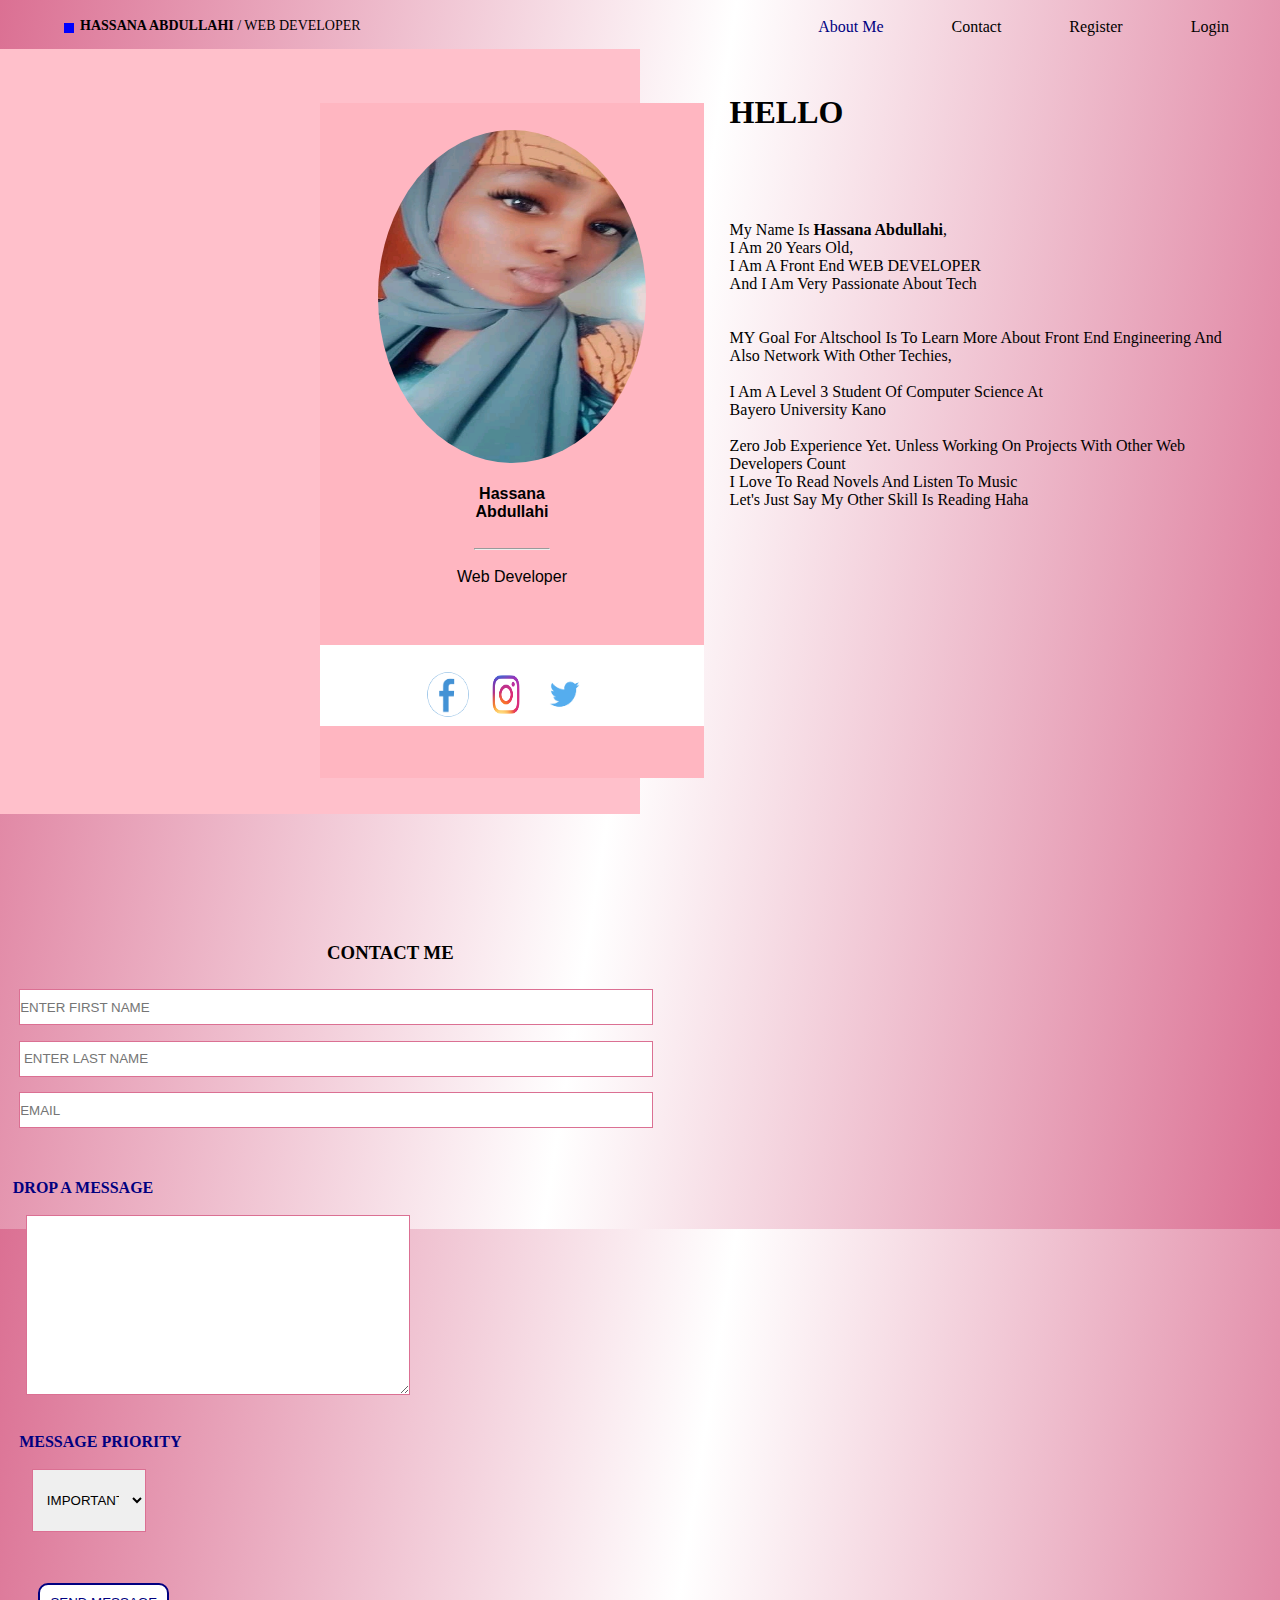
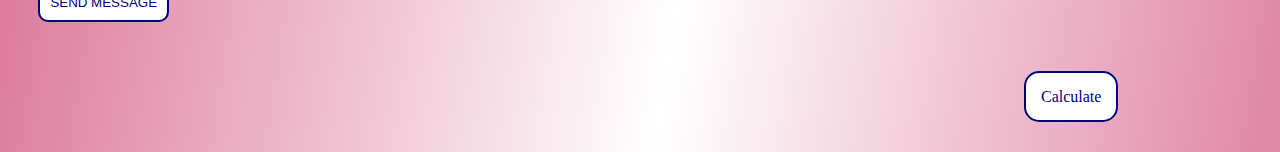
<file: index.html>
<!DOCTYPE html>
<html lang="en">
<head>
    <meta charset="UTF-8">
    <meta http-equiv="X-UA-Compatible" content="IE=edge">
    <meta name="viewport" content="width=device-width, initial-scale=1.0">
    <title>ABOUT ME</title>
    <link rel="stylesheet" href="about.css">
  
</head>
<body>
    <header>
        <div class="sq"></div>
        <div class="name">
            <p> <b>HASSANA ABDULLAHI</b> / WEB DEVELOPER</p>
        </div>
        <nav>
            <div class="links">
                <ul>
                    <li> <a class="active1"  href="index.html">About Me</a></li>
                    <li> <a class="active2"  href="#contact"> Contact</a></li>
                    <li> <a class="active3" href="register.html">Register</a></li>
                    <li> <a class="active4" href="login.html">Login</a></li>
                </ul>
    
                </div>
        </nav>
        </div>
    </header>
    <main>
        <section class="sect1">
            <div class="inner">
                <img src="hansy.jpg">
                <p><b>hassana <br> abdullahi</b></p>
                <hr>
                <p class="ps"> Web developer</p>
                <div class="grid">
                    <a href="#"><img class="socialimg" src="fb.png"></a>
                    <a href="#"><img class="socialimg" src="ins1.png"></a>
                    <a href="#"><img class="socialimg" src="twit.png"></a>
                </div>
            </div>
        </section>
        <aside class="alt">
            <h1><b>HELLO</b></h1><br>
            
            <p class="p2">My Name is <b>Hassana Abdullahi</b>, <br>I am 20 years old, 
                <br>
                I am a Front End WEB DEVELOPER<br> And i  am very passionate about Tech<br><br>
                <br> MY goal for altschool is to learn more about front end engineering and also network with other techies,<br> 
                <br> 
                i am a level 3 student of computer  science at <br>Bayero university kano<br>
                 <br>
                 zero job experience yet. unless working on projects with other web developers count
                 <br>
                 i love to read novels and listen to music
                 <br>let's just say my other skill is Reading haha
            </p>
        </aside>
    
    </main>
        
    <main class="main">
        
        <form action="#"  method="post" id="contact">
            <h3>CONTACT ME</h3>
            <div class="form">
                <input id="inputFname" type="text" required name="First-name" placeholder="ENTER First Name">
            </div>
            <div class="form">
                <input id="inputLname" type="text" required name="last-name" placeholder=" ENTER Last Name">
            </div>
            <div class="form">
                <input id="inputEmail" type="email" required name="email"  placeholder="Email">
            </div><br><br>
            <label><b>DROP A MESSAGE</b></label><br><br>
            <div class="message">
                <textarea name="messages" required part=""></textarea>
            </div>
            <div class="form"><br>
                <label for=""><b>MESSAGE priority</b></label><br><br>
                <select required name="PRIORITY">
                    <option value="IMPORTANT">IMPORTANT</option>
                    <option value="URGENT">URGENT</option>
                    <option value="CASUAL">CASUAL</option>
                    <option value="OFFICIAL">OFFICIAL</option>
                    <option value=""></option>
                    <option value=""></option>
            
                </select>
            </div>
            <br><br>
            <div class="">
            <input class="btn" type="submit" name="submit" value="SEND MESSAGE">
           </div>

    
           
    </form>
    </main>
    

    <a class="calc" href="calc.html">Calculate</a>
    
    

   
</body>
</html>
</file>
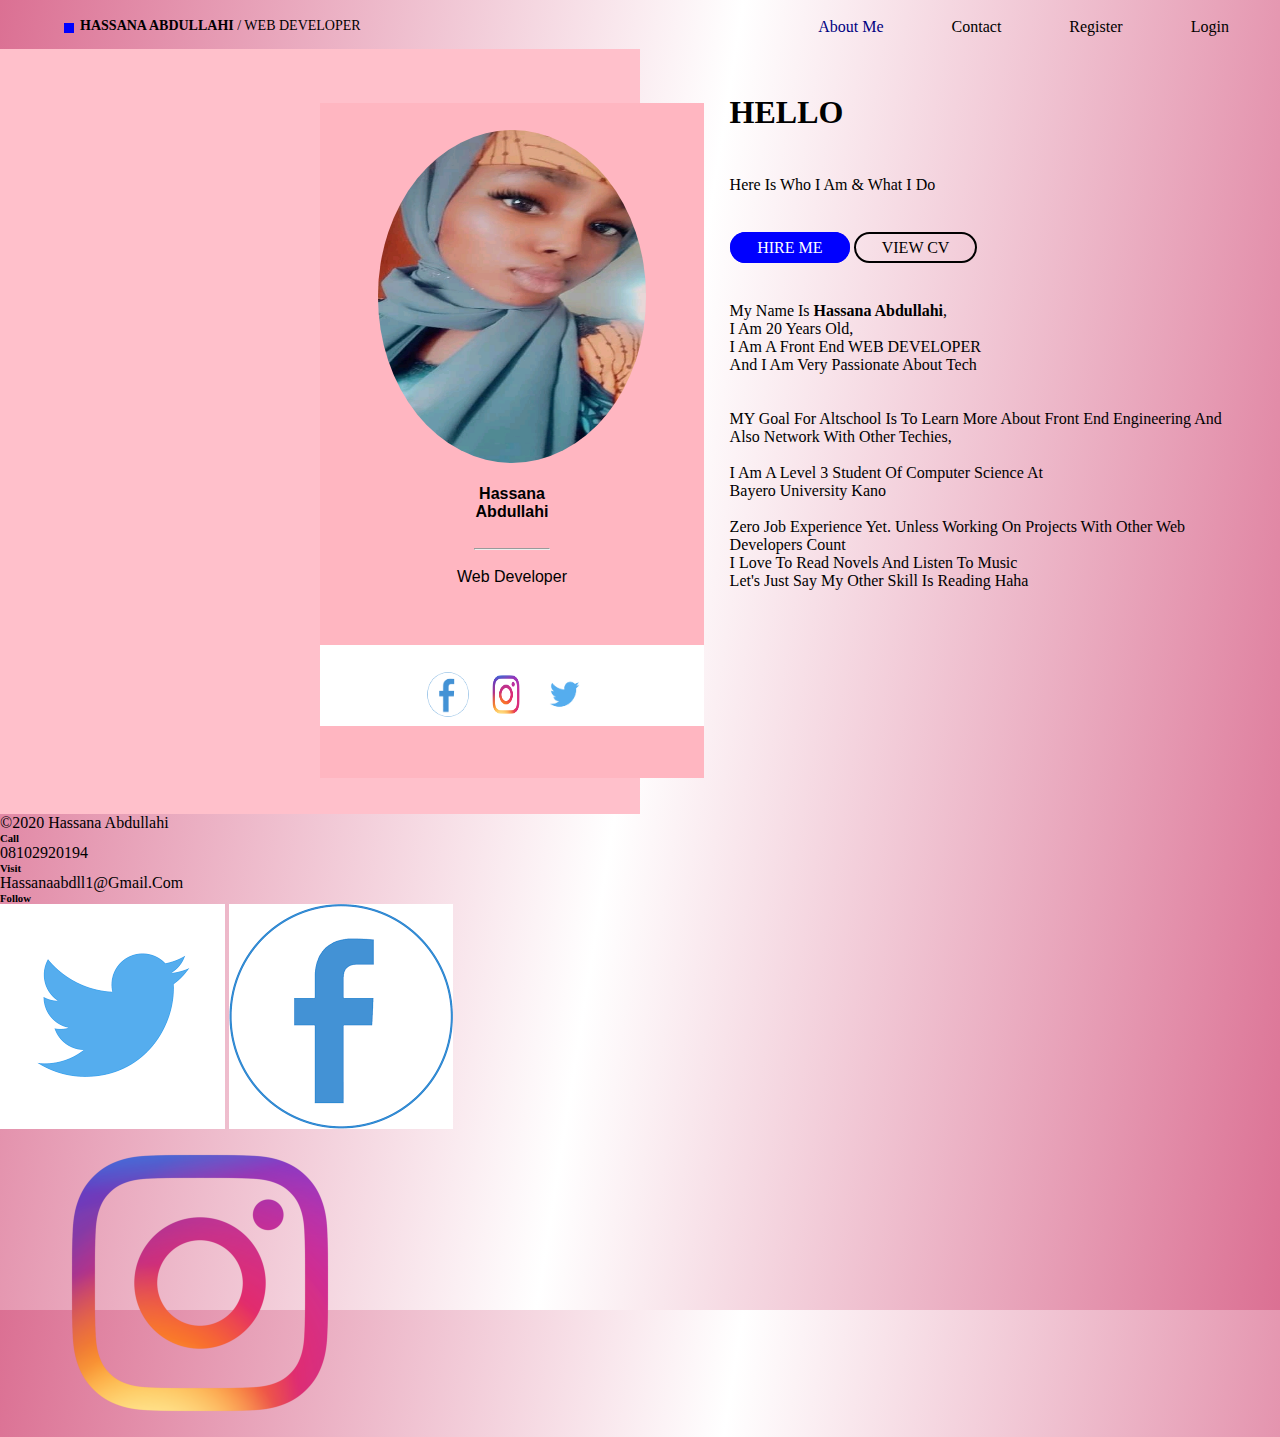
<file: about.html>
<!DOCTYPE html>
<html lang="en">
<head>
    <meta charset="UTF-8">
    <meta http-equiv="X-UA-Compatible" content="IE=edge">
    <meta name="viewport" content="width=device-width, initial-scale=1.0">
    <title>ABOUT ME</title>
    <link rel="stylesheet" href="about.css">
</head>
<body>
    <header>
        <div class="sq"></div>
        <div class="name">
            <p> <b>HASSANA ABDULLAHI</b> / WEB DEVELOPER</p>
        </div>
        <nav>
            <div class="links">
                <ul>
                    <li> <a class="active1"  href="about.html">About Me</a></li>
                    <li> <a class="active2"  href="contact.html"> Contact</a></li>
                    <li> <a class="active3" href="register.html">Register</a></li>
                    <li> <a class="active4" href="login.html">Login</a></li>
                </ul>
    
                </div>
        </nav>
        </div>
    </header>
        
    <section class="sect1">
        <div class="inner">
            <img src="hansy.jpg">
            <p><b>hassana <br> abdullahi</b></p>
            <hr>
            <p class="ps"> Web developer</p>
            <div class="grid">
                <a href="#"><img class="socialimg" src="fb.png"></a>
                <a href="#"><img class="socialimg" src="ins1.png"></a>
                <a href="#"><img class="socialimg" src="twit.png"></a>
            </div>
        </div>
    </section>
    <aside class="alt">
        <h1><b>HELLO</b></h1><br>
        <P class="p1">Here is who i am & what i do</P>
        <a class="a1" href="">HIRE ME</a>
        <a class="a2" href="">VIEW CV</a>
        <p class="p2">My Name is <b>Hassana Abdullahi</b>, <br>I am 20 years old, 
            <br>
            I am a Front End WEB DEVELOPER<br> And i  am very passionate about Tech<br><br>
            <br> MY goal for altschool is to learn more about front end engineering and also network with other techies,<br> 
            <br> 
            i am a level 3 student of computer  science at <br>Bayero university kano<br>
             <br>
             zero job experience yet. unless working on projects with other web developers count
             <br>
             i love to read novels and listen to music
             <br>let's just say my other skill is Reading haha
        </p>
    </aside>

    <footer class="fgrid">
        <diV class="f1">
            &copy;2020 hassana abdullahi
        </diV>
        <div class="f2">
            <div>
                <h6>call</h6>
                <p>08102920194</p>
            </div>

            <div>
                <h6>visit</h6>
                <p>hassanaabdll1@gmail.com</p>
            </div>
       
            <div class="parts">
                <h6>follow</h6>
                <div class="size">
                   <a href="#"><img class="socialimg" src="twit.png"></a>
                   <a href="#"><img class="socialimg" src="fb.png"></a>
                   <a href="#"><img class="socialimg" src="ins1.png"></a>
                </div>
            </div>
        </div>
       
    </footer>

</body>
</html>
</file>
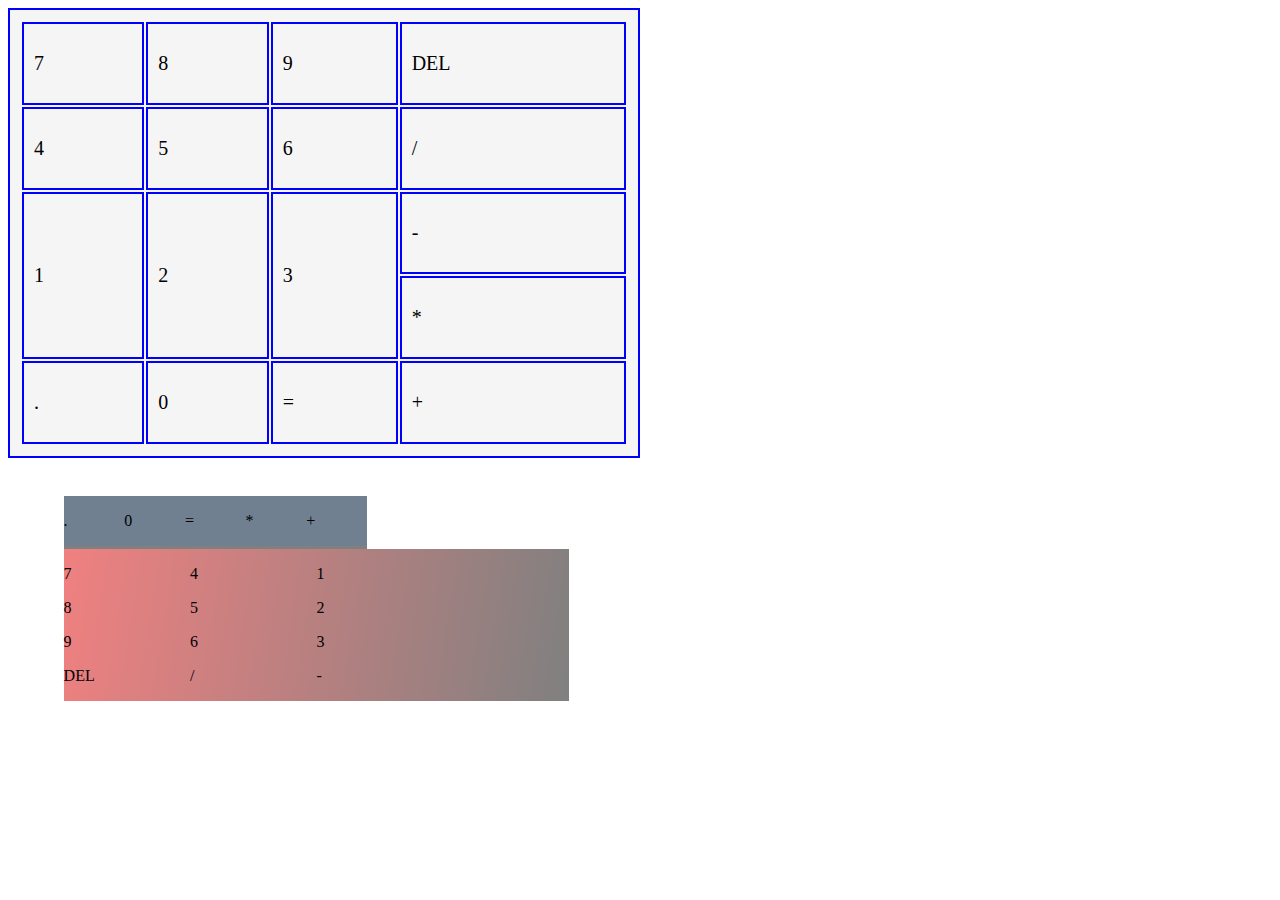
<file: calc.html>
<!DOCTYPE html>
<html lang="en">
<head>
    <meta charset="UTF-8">
    <meta http-equiv="X-UA-Compatible" content="IE=edge">
    <meta name="viewport" content="width=device-width, initial-scale=1.0">
    <title>Calculator</title>
    <link rel="stylesheet" href="calc.css">
</head>
<body>
    <section>
        <table border="1">
            <tr>
                <td>7</td>
                <td>8</td>
                <td>9</td>
                <td>DEL</td>
            </tr>
            <tr>
                <td>4</td>
                <td>5</td>
                <td>6</td>
                <td>/</td>
            </tr>
            <tr>
                <td rowspan="2">1</td>
                <td rowspan="2">2</td>
                <td rowspan="2">3</td>
                <td>-</td>
            </tr>
            <tr>
               
                <td>*</td>
            </tr>
            <tr>
                <td>.</td>
                <td>0</td>
                <td>=</td>
                <td>+</td>
            </tr>
        </table>
        
        
    </section>
    <main>
        <div class="top">
                
            <p>.</p>
            <p>0</p>
            <p>=</p>
            <p>*</p>
            <p>+</p>

        </div>
        <div class="grid">
            <div class="">
                <p>7</p>
                <p>8</p>
                <p>9</p>
                <p>DEL</p>

            </div>
           
    
            <div class="">
                <p>4</p>
                <p>5</p>
                <p>6</p>
                <p>/</p>

            </div>
            <div class="">
                <p>1</p>
                <p>2</p>
                <p>3</p>
                <p>-</p>
                


            </div>
            
        </div>
    </main>
</body>
</html>
</file>
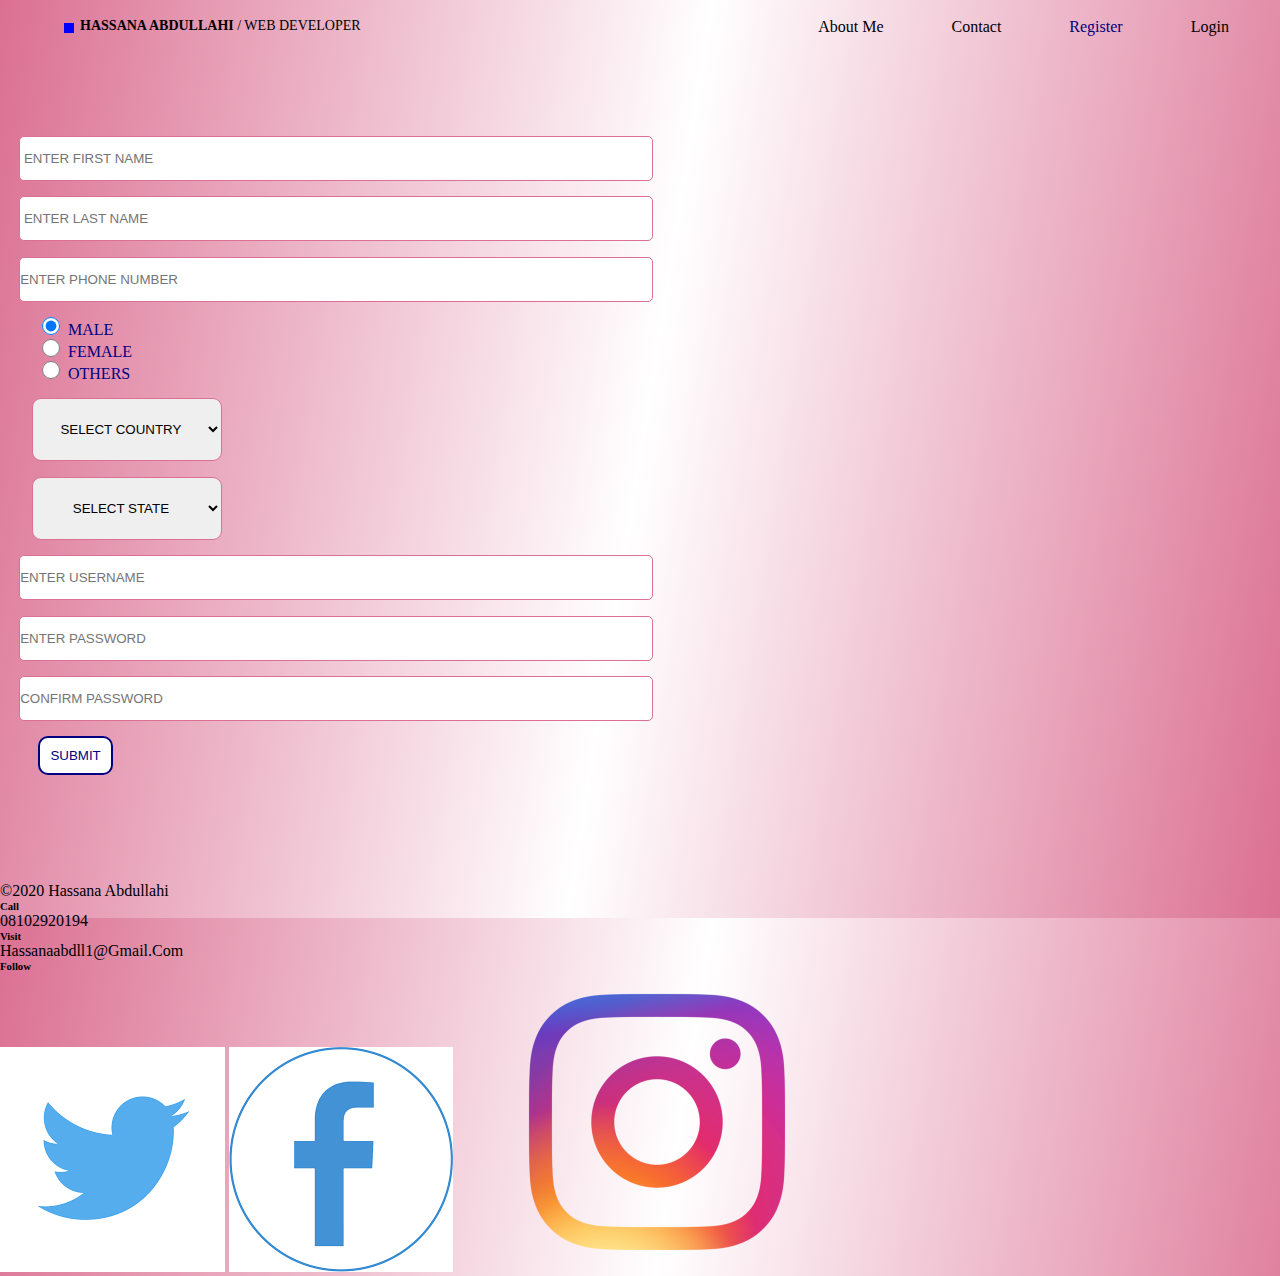
<file: register.html>
<!DOCTYPE html>
<html lang="en">
<head>
    <meta charset="UTF-8">
    <meta http-equiv="X-UA-Compatible" content="IE=edge">
    <meta name="viewport" content="width=device-width, initial-scale=1.0">
    <title>REGISTER</title>
    <link rel="stylesheet" href="about.css">
    <link rel="stylesheet" href="register.css">
</head>
<body>
    
    <header>
        <div class="sq"></div>
        <div class="name">
            <p> <b>HASSANA ABDULLAHI</b> / WEB DEVELOPER</p>
        </div>
        <nav>
            <div class="links">
                <ul>
                    <li> <a class=""  href="index.html">About Me</a></li>
                    <li> <a class=""  href="contact.html"> Contact</a></li>
                    <li> <a class="active3" href="register.html">Register</a></li>
                    <li> <a class="active4" href="login.html">Login</a></li>
                </ul>
    
            </div>
        </nav>
    </header>
    <br>
    <br>

        <form action="#" method="post" id="myForm">
            <div class="form">
                <input id="inputFname" type="text" required name="first-name" placeholder=" enter First Name">
            </div>

            <div class="form">
                <input id="inputLname" type="text" required name="last-name" placeholder=" enter Last Name">
            </div>
            <div class="form">
                <input id="inputtel" type="tel" required name="tel" placeholder="Enter phone number">
            </div>
            <div class="rform">
                <input type="radio" name="gender" required value="Male" checked> Male
            </div>
            <div class="rform">
                <input type="radio" name="gender" required value="Female"> Female
            </div>
            <div class="rform">
                <input type="radio" name="gender" required value="Others"> Others
            </div>
            <div class="form">
                <select id="country" name="country">
                    <option>select country</option>
                    <option value="AF">Afghanistan</option>
                    <option value="AX">Aland Islands</option>
                    <option value="AL">Albania</option>
                    <option value="DZ">Algeria</option>
                    <option value="AS">American Samoa</option>
                    <option value="AD">Andorra</option>
                    <option value="AO">Angola</option>
                    <option value="AI">Anguilla</option>
                    <option value="AQ">Antarctica</option>
                    <option value="AG">Antigua and Barbuda</option>
                    <option value="AR">Argentina</option>
                    <option value="AM">Armenia</option>
                    <option value="AW">Aruba</option>
                    <option value="AU">Australia</option>
                    <option value="AT">Austria</option>
                    <option value="AZ">Azerbaijan</option>
                    <option value="BS">Bahamas</option>
                    <option value="BH">Bahrain</option>
                    <option value="BD">Bangladesh</option>
                    <option value="BB">Barbados</option>
                    <option value="BY">Belarus</option>
                    <option value="BE">Belgium</option>
                    <option value="BZ">Belize</option>
                    <option value="BJ">Benin</option>
                    <option value="BM">Bermuda</option>
                    <option value="BT">Bhutan</option>
                    <option value="BO">Bolivia</option>
                    <option value="BQ">Bonaire, Sint Eustatius and Saba</option>
                    <option value="BA">Bosnia and Herzegovina</option>
                    <option value="BW">Botswana</option>
                    <option value="BV">Bouvet Island</option>
                    <option value="BR">Brazil</option>
                    <option value="IO">British Indian Ocean Territory</option>
                    <option value="BN">Brunei Darussalam</option>
                    <option value="BG">Bulgaria</option>
                    <option value="BF">Burkina Faso</option>
                    <option value="BI">Burundi</option>
                    <option value="KH">Cambodia</option>
                    <option value="CM">Cameroon</option>
                    <option value="CA">Canada</option>
                    <option value="CV">Cape Verde</option>
                    <option value="KY">Cayman Islands</option>
                    <option value="CF">Central African Republic</option>
                    <option value="TD">Chad</option>
                    <option value="CL">Chile</option>
                    <option value="CN">China</option>
                    <option value="CX">Christmas Island</option>
                    <option value="CC">Cocos (Keeling) Islands</option>
                    <option value="CO">Colombia</option>
                    <option value="KM">Comoros</option>
                    <option value="CG">Congo</option>
                    <option value="CD">Congo, Democratic Republic of the Congo</option>
                    <option value="CK">Cook Islands</option>
                    <option value="CR">Costa Rica</option>
                    <option value="CI">Cote D'Ivoire</option>
                    <option value="HR">Croatia</option>
                    <option value="CU">Cuba</option>
                    <option value="CW">Curacao</option>
                    <option value="CY">Cyprus</option>
                    <option value="CZ">Czech Republic</option>
                    <option value="DK">Denmark</option>
                    <option value="DJ">Djibouti</option>
                    <option value="DM">Dominica</option>
                    <option value="DO">Dominican Republic</option>
                    <option value="EC">Ecuador</option>
                    <option value="EG">Egypt</option>
                    <option value="SV">El Salvador</option>
                    <option value="GQ">Equatorial Guinea</option>
                    <option value="ER">Eritrea</option>
                    <option value="EE">Estonia</option>
                    <option value="ET">Ethiopia</option>
                    <option value="FK">Falkland Islands (Malvinas)</option>
                    <option value="FO">Faroe Islands</option>
                    <option value="FJ">Fiji</option>
                    <option value="FI">Finland</option>
                    <option value="FR">France</option>
                    <option value="GF">French Guiana</option>
                    <option value="PF">French Polynesia</option>
                    <option value="TF">French Southern Territories</option>
                    <option value="GA">Gabon</option>
                    <option value="GM">Gambia</option>
                    <option value="GE">Georgia</option>
                    <option value="DE">Germany</option>
                    <option value="GH">Ghana</option>
                    <option value="GI">Gibraltar</option>
                    <option value="GR">Greece</option>
                    <option value="GL">Greenland</option>
                    <option value="GD">Grenada</option>
                    <option value="GP">Guadeloupe</option>
                    <option value="GU">Guam</option>
                    <option value="GT">Guatemala</option>
                    <option value="GG">Guernsey</option>
                    <option value="GN">Guinea</option>
                    <option value="GW">Guinea-Bissau</option>
                    <option value="GY">Guyana</option>
                    <option value="HT">Haiti</option>
                    <option value="HM">Heard Island and Mcdonald Islands</option>
                    <option value="VA">Holy See (Vatican City State)</option>
                    <option value="HN">Honduras</option>
                    <option value="HK">Hong Kong</option>
                    <option value="HU">Hungary</option>
                    <option value="IS">Iceland</option>
                    <option value="IN">India</option>
                    <option value="ID">Indonesia</option>
                    <option value="IR">Iran, Islamic Republic of</option>
                    <option value="IQ">Iraq</option>
                    <option value="IE">Ireland</option>
                    <option value="IM">Isle of Man</option>
                    <option value="IL">Israel</option>
                    <option value="IT">Italy</option>
                    <option value="JM">Jamaica</option>
                    <option value="JP">Japan</option>
                    <option value="JE">Jersey</option>
                    <option value="JO">Jordan</option>
                    <option value="KZ">Kazakhstan</option>
                    <option value="KE">Kenya</option>
                    <option value="KI">Kiribati</option>
                    <option value="KP">Korea, Democratic People's Republic of</option>
                    <option value="KR">Korea, Republic of</option>
                    <option value="XK">Kosovo</option>
                    <option value="KW">Kuwait</option>
                    <option value="KG">Kyrgyzstan</option>
                    <option value="LA">Lao People's Democratic Republic</option>
                    <option value="LV">Latvia</option>
                    <option value="LB">Lebanon</option>
                    <option value="LS">Lesotho</option>
                    <option value="LR">Liberia</option>
                    <option value="LY">Libyan Arab Jamahiriya</option>
                    <option value="LI">Liechtenstein</option>
                    <option value="LT">Lithuania</option>
                    <option value="LU">Luxembourg</option>
                    <option value="MO">Macao</option>
                    <option value="MK">Macedonia, the Former Yugoslav Republic of</option>
                    <option value="MG">Madagascar</option>
                    <option value="MW">Malawi</option>
                    <option value="MY">Malaysia</option>
                    <option value="MV">Maldives</option>
                    <option value="ML">Mali</option>
                    <option value="MT">Malta</option>
                    <option value="MH">Marshall Islands</option>
                    <option value="MQ">Martinique</option>
                    <option value="MR">Mauritania</option>
                    <option value="MU">Mauritius</option>
                    <option value="YT">Mayotte</option>
                    <option value="MX">Mexico</option>
                    <option value="FM">Micronesia, Federated States of</option>
                    <option value="MD">Moldova, Republic of</option>
                    <option value="MC">Monaco</option>
                    <option value="MN">Mongolia</option>
                    <option value="ME">Montenegro</option>
                    <option value="MS">Montserrat</option>
                    <option value="MA">Morocco</option>
                    <option value="MZ">Mozambique</option>
                    <option value="MM">Myanmar</option>
                    <option value="NA">Namibia</option>
                    <option value="NR">Nauru</option>
                    <option value="NP">Nepal</option>
                    <option value="NL">Netherlands</option>
                    <option value="AN">Netherlands Antilles</option>
                    <option value="NC">New Caledonia</option>
                    <option value="NZ">New Zealand</option>
                    <option value="NI">Nicaragua</option>
                    <option value="NE">Niger</option>
                    <option value="NG">Nigeria</option>
                    <option value="NU">Niue</option>
                    <option value="NF">Norfolk Island</option>
                    <option value="MP">Northern Mariana Islands</option>
                    <option value="NO">Norway</option>
                    <option value="OM">Oman</option>
                    <option value="PK">Pakistan</option>
                    <option value="PW">Palau</option>
                    <option value="PS">Palestinian Territory, Occupied</option>
                    <option value="PA">Panama</option>
                    <option value="PG">Papua New Guinea</option>
                    <option value="PY">Paraguay</option>
                    <option value="PE">Peru</option>
                    <option value="PH">Philippines</option>
                    <option value="PN">Pitcairn</option>
                    <option value="PL">Poland</option>
                    <option value="PT">Portugal</option>
                    <option value="PR">Puerto Rico</option>
                    <option value="QA">Qatar</option>
                    <option value="RE">Reunion</option>
                    <option value="RO">Romania</option>
                    <option value="RU">Russian Federation</option>
                    <option value="RW">Rwanda</option>
                    <option value="BL">Saint Barthelemy</option>
                    <option value="SH">Saint Helena</option>
                    <option value="KN">Saint Kitts and Nevis</option>
                    <option value="LC">Saint Lucia</option>
                    <option value="MF">Saint Martin</option>
                    <option value="PM">Saint Pierre and Miquelon</option>
                    <option value="VC">Saint Vincent and the Grenadines</option>
                    <option value="WS">Samoa</option>
                    <option value="SM">San Marino</option>
                    <option value="ST">Sao Tome and Principe</option>
                    <option value="SA">Saudi Arabia</option>
                    <option value="SN">Senegal</option>
                    <option value="RS">Serbia</option>
                    <option value="CS">Serbia and Montenegro</option>
                    <option value="SC">Seychelles</option>
                    <option value="SL">Sierra Leone</option>
                    <option value="SG">Singapore</option>
                    <option value="SX">Sint Maarten</option>
                    <option value="SK">Slovakia</option>
                    <option value="SI">Slovenia</option>
                    <option value="SB">Solomon Islands</option>
                    <option value="SO">Somalia</option>
                    <option value="ZA">South Africa</option>
                    <option value="GS">South Georgia and the South Sandwich Islands</option>
                    <option value="SS">South Sudan</option>
                    <option value="ES">Spain</option>
                    <option value="LK">Sri Lanka</option>
                    <option value="SD">Sudan</option>
                    <option value="SR">Suriname</option>
                    <option value="SJ">Svalbard and Jan Mayen</option>
                    <option value="SZ">Swaziland</option>
                    <option value="SE">Sweden</option>
                    <option value="CH">Switzerland</option>
                    <option value="SY">Syrian Arab Republic</option>
                    <option value="TW">Taiwan, Province of China</option>
                    <option value="TJ">Tajikistan</option>
                    <option value="TZ">Tanzania, United Republic of</option>
                    <option value="TH">Thailand</option>
                    <option value="TL">Timor-Leste</option>
                    <option value="TG">Togo</option>
                    <option value="TK">Tokelau</option>
                    <option value="TO">Tonga</option>
                    <option value="TT">Trinidad and Tobago</option>
                    <option value="TN">Tunisia</option>
                    <option value="TR">Turkey</option>
                    <option value="TM">Turkmenistan</option>
                    <option value="TC">Turks and Caicos Islands</option>
                    <option value="TV">Tuvalu</option>
                    <option value="UG">Uganda</option>
                    <option value="UA">Ukraine</option>
                    <option value="AE">United Arab Emirates</option>
                    <option value="GB">United Kingdom</option>
                    <option value="US">United States</option>
                    <option value="UM">United States Minor Outlying Islands</option>
                    <option value="UY">Uruguay</option>
                    <option value="UZ">Uzbekistan</option>
                    <option value="VU">Vanuatu</option>
                    <option value="VE">Venezuela</option>
                    <option value="VN">Viet Nam</option>
                    <option value="VG">Virgin Islands, British</option>
                    <option value="VI">Virgin Islands, U.s.</option>
                    <option value="WF">Wallis and Futuna</option>
                    <option value="EH">Western Sahara</option>
                    <option value="YE">Yemen</option>
                    <option value="ZM">Zambia</option>
                    <option value="ZW">Zimbabwe</option>
                </select>
            </div>
            <div class="form">
                <select required name="City">
                    <option value="state">SELECT state</option>
                    <option value="Abuja">Abuja</option>
                    <option value="Abia">Abia</option>
                    <option value="Adamawa">Adamawa</option>
                    <option value="Akwa Ibom">Akwa Ibom</option>
                    <option value="Anambara">Anambara</option>
                    <option value="Bauchi">Bauchi</option>
                    <option value="Bayelsa">Bayelsa</option>
                    <option value="Benue">Benue</option>
                    <option value="Borno">Borno</option>
                    <option value="Cross River">Cross River</option>
                    <option value="Delta">Delta</option>
                    <option value="Ebonyi">Ebonyi</option>
                    <option value="Edo">Edo</option>
                    <option value="Ekiti">Ekiti</option>
                    <option value="Enugu">Enugu</option>
                    <option value="Gombe">Gombe</option>
                    <option value="Imo">Imo</option>
                    <option value="Jigawa">Jigawa</option>
                    <option value="Kaduna">Kaduna</option>
                    <option value="Kano">Kano</option>
                    <option value="Katsina">Katsina</option>
                    <option value="Kebbi">Kebbi</option>
                    <option value="Kogi">Kogi</option>
                    <option value="Kwara">Kwara</option>
                    <option value="Lagos">Lagos</option>
                    <option value="Nasarawa">Nasarawa</option>
                    <option value="Niger">Niger</option>
                    <option value="Ondo">Ondo</option>
                    <option value="Osun">Osun</option>
                    <option value="Oyo">Oyo</option>
                    <option value="Plateu">Plateu</option>
                    <option value="Rivers">Rivers</option>
                    <option value="Sokoto">Sokoto</option>
                    <option value="Taraba">Taraba</option>
                    <option value="Yobe">Yobe</option>
                    <option value="Zamfara">Zamfara</option>
                </select>
            </div> 
            <div class="form">
                <input type="text" required placeholder="enter username">
            </div>  
            <div class="form">
                <input required type="password" name="password" placeholder="enter password">
            </div>  
            <div class="form">
                <input required type="password" name="password" placeholder="confirm password">
            </div>   
            <div>
                <input class="btn" type="submit" name="submit" value="SUBMIT">
            </div>
    </form>

    <footer class="fgrid">
        <diV class="f1">
            &copy;2020 hassana abdullahi
        </diV>
        <div class="f2">
            <div>
                <h6>call</h6>
                <p>08102920194</p>
            </div>
    
            <div>
                <h6>visit</h6>
                <p>hassanaabdll1@gmail.com</p>
            </div>
       
            <div class="parts">
                <h6>follow</h6>
                <div class="size">
                   <a href="#"><img class="socialimg" src="twit.png"></a>
                   <a href="#"><img class="socialimg" src="fb.png"></a>
                   <a href="#"><img class="socialimg" src="ins1.png"></a>
                </div>
            </div>
        </div>
       
    </footer>
    
    

    
</body>
</html>
</file>
<file: about.css>
* {
    margin: 0;
    padding: 0;
    box-sizing: border-box;

}
main{
    height: ;
}

body {
    background: linear-gradient(99deg, palevioletred, white, palevioletred);
    font-family: Georgia, 'Times New Roman', Times, serif;
    width: 100%;
    height: 100vh;
    text-transform: capitalize;
}
.sq {
    color: blue;
    width: 10px;
    height: 10px;
    background-color: blue;
    margin-right: 0.5%;
    margin-top: 0.4%;

}

form{
    text-transform: uppercase;
    color: navy;
    margin-top: 10%;
    width: 100%;
    margin-left: 1%;
    height: 90vh;
    margin-bottom: -5%;
}
.form{
    margin: 1.2% 0.5%;
    

}
form h3{
    color: black;
    text-align: center;
    margin-bottom: 2%;
}
.form input{
    border: 1px solid palevioletred;
    width: 50%;
    height: 4vh;
    text-transform: uppercase;

}
.message textarea{
    border: 1px solid palevioletred;
    width: 30%;
    height: 20vh;
    margin-left: 1%;
    text-transform: uppercase;

}
.form select{
    width: 9%;
    border: 1px solid palevioletred;
    height: 7Vh;
    margin-left: 1%;
    text-align: center;
    padding: 10px;
}
.btn {
    margin-left: 2%;
    text-align: center;
    padding: 10px;
    color: navy;
    border: 2px solid navy ;
    background-color: white;
    border-radius: 10px;
}
.btn:hover{
    border: 2px solid navy ;
    background-color: navy;
    color: white;
}


header {
    display: flex;
    flex-direction: row;
    margin-left: 5%;
    margin-top: 2vh;
}

.name {
    font-size: 14px;
}
section  {
    background: pink;
    width: 50%;
    margin-top: 1%;

    height: 85vh;
}
.grid {
    background-color: white;
    position: relative;
    top: 3.6vh
    
    
}
.grid .socialimg {
    width: 11%;
    height: 5vh;
    margin-right: 3%;
    margin-bottom: 0.5vh;

   
}
.inner img {
    width: 70%;
    height: 37vh;
    border-radius: 50%;
    margin-top: 3vh;
}
.inner p {
    margin-top: 2vh;
}
.inner .ps {
    margin-bottom: 3vh;
}
.inner hr {
    width: 20%;
    margin-left: 40%;
    margin-top: 3vh;
    background-color: blue;
    color: blue;
}
.inner {
    background-color: lightpink;
    text-transform: capitalize;
    text-align: center;
    width: 60%;
    height: 75vh;
    font-family: Arial, Helvetica, sans-serif;
    position: relative;
    left: 50%;
    top: 6vh;
    
}
.alt {
    float: right;
    width: 40%;
    position: relative;
    top: -80vh;
    left: -3%;
}
.a1 .a2 {
    margin-right: 10%;
    margin-left: 10%;
    margin-bottom: 10vh;
} 
.a1 {
    text-decoration: none;
    background-color: blue;
    color: white;
    padding: 1% 5%;
    border: 2px solid blue;
    border-radius: 20px;
}

.a2 {
    text-decoration: none;
    background-color: ;
    color:black;
    padding: 1% 5%;
    border: 2px solid black;
    border-radius: 20px;

}
.a1:hover {
    background-color: palevioletred;
    border: 2px solid palevioletred;
    color: ;
}
.a2:hover{
    color:  white;
    background-color: black;
}
@media(max-width: 500px) {

    .a2  {
        margin-top: 3vh;
        display: inline-block;

    }
}
nav{
    margin-left: 35%;
}
.links ul li{
    list-style: none;
    color: white;
    display: inline-block;
    
}
.links ul li a {
    text-decoration: none;
    color: black;
    font-size: 1rem;
    padding: 2rem;
    
}

 
 .links a:hover {
    color: blue;
}
.links .active1 {
    color: navy;
}


.alt h1 {
    margin-bottom: 3vh;
}
 .p1 {
    margin-bottom: 5vh;
}
.p2 {
    margin-top: 5vh;
    margin-bottom: 0;
}
.calc{
  margin-left: 80%;
  text-decoration: none;
  color: navy;
  border: 2px solid navy;
  background-color: white;
  font-size: 1rem;
  padding: 15px;
  border-radius: 15px;
}
.calc:hover{
  color: white;
  border: 2px solid navy;
  background-color: navy;
  border-radius: 15px;
  
}
</file>
<file: calc.css>
table, th, td {
    border: 2px solid blue;
    border-style: double;
    font-size: 20px;
    background-color: whitesmoke;
    padding: 10px;
    
    

}

table{
    width: 50%;
    height: 50vh;

}
.top{
    display: grid;
    background-color: slategray;
    width: 30%;
    margin-left: 3%;
    border-bottom: 3px  solid gray;
    grid-template-columns: 0.5fr 0.5fr 0.5fr 0.5fr 0.5fr;
}
.grid{
    
    display: grid;
    margin-left: 3%;
    width: 50%;
    background: linear-gradient(99deg, lightcoral, gray);
    grid-template-columns: 3fr 3fr 3fr 3fr;
}
main{
    margin-left: 2%;
    margin-top: 3%;
    width: 80%;
    background-color: transparent;

    
}
</file>
<file: register.css>
*{
    padding: 0;
    margin: 0;
    box-sizing: border-box;
}
.links .active3 {
    color: navy;
}
form{
    text-transform: uppercase;
    color: ;
    margin-top: 5%;
    width: 100%;
    margin-left: 1%;
    height: 90vh;
    margin-bottom: -5%;
}
.form{
    margin: 1.2% 0.5%;
    

}
.form input{
    border: 1px solid palevioletred;
    width: 50%;
    height: 5vh;
    border-radius: 5px;
    text-transform: uppercase;

}
body{
    width: 100%;
    height: 100vh;
    background: linear-gradient(99deg, palevioletred, white, palevioletred);
    font-family: Georgia, 'Times New Roman', Times, serif;
}

.form select{
    width: 15%;
    border: 1px solid palevioletred;
    height: 7Vh;
    text-transform: uppercase;
    border-radius: 9px;
    margin-left: 1%;
    text-align: center;
    padding: 10px;
}
.rform input{
    border: 1px solid palevioletred;
    width: 2%;
    height: 2vh;
    margin-left: 2%;
    text-transform: uppercase;

    
}
.btn {
    margin-left: 2%;
    text-align: center;
    padding: 10px;
    color: navy;
    border: 2px solid navy ;
    background-color: white;
    border-radius: 10px;
}
.btn:hover{
    border: 2px solid navy ;
    background-color: navy;
    color: white;
}
</file>
